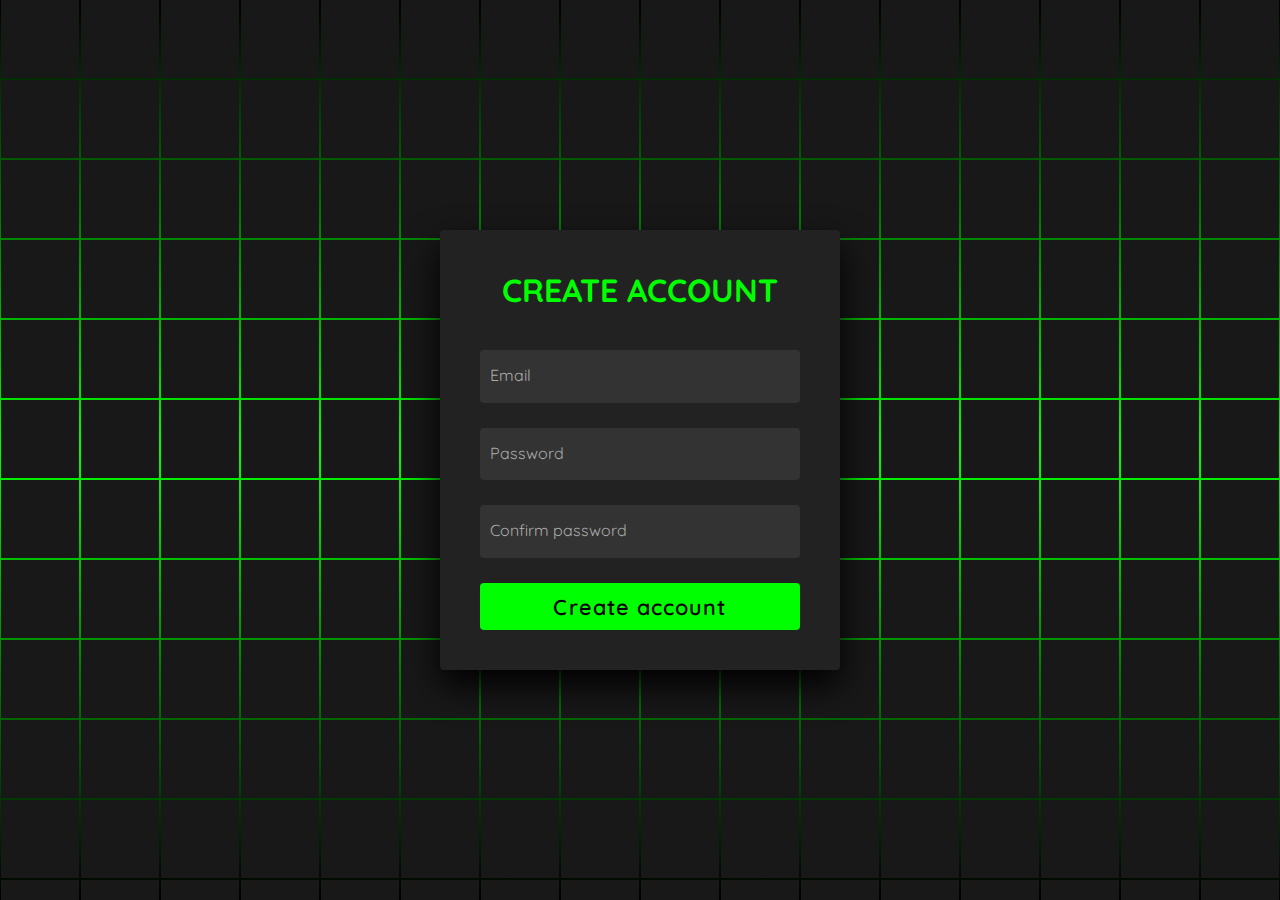
<file: create.html>
<!doctype html>

<html lang="en"> 

 <head> 

  <meta charset="UTF-8"> 

  <title>Create account</title> 

  <link rel="stylesheet" href="./style.css"> 

 </head> 

 <body> <!-- partial:index.partial.html --> 

  <section> <span></span> <span></span> <span></span> <span></span> <span></span> <span></span> <span></span> <span></span> <span></span> <span></span> <span></span> <span></span> <span></span> <span></span> <span></span> <span></span> <span></span> <span></span> <span></span> <span></span> <span></span> <span></span> <span></span> <span></span> <span></span> <span></span> <span></span> <span></span> <span></span> <span></span> <span></span> <span></span> <span></span> <span></span> <span></span> <span></span> <span></span> <span></span> <span></span> <span></span> <span></span> <span></span> <span></span> <span></span> <span></span> <span></span> <span></span> <span></span> <span></span> <span></span> <span></span> <span></span> <span></span> <span></span> <span></span> <span></span> <span></span> <span></span> <span></span> <span></span> <span></span> <span></span> <span></span> <span></span> <span></span> <span></span> <span></span> <span></span> <span></span> <span></span> <span></span> <span></span> <span></span> <span></span> <span></span> <span></span> <span></span> <span></span> <span></span> <span></span> <span></span> <span></span> <span></span> <span></span> <span></span> <span></span> <span></span> <span></span> <span></span> <span></span> <span></span> <span></span> <span></span> <span></span> <span></span> <span></span> <span></span> <span></span> <span></span> <span></span> <span></span> <span></span> <span></span> <span></span> <span></span> <span></span> <span></span> <span></span> <span></span> <span></span> <span></span> <span></span> <span></span> <span></span> <span></span> <span></span> <span></span> <span></span> <span></span> <span></span> <span></span> <span></span> <span></span> <span></span> <span></span> <span></span> <span></span> <span></span> <span></span> <span></span> <span></span> <span></span> <span></span> <span></span> <span></span> <span></span> <span></span> <span></span> <span></span> <span></span> <span></span> <span></span> <span></span> <span></span> <span></span> <span></span> <span></span> <span></span> <span></span> <span></span> <span></span> <span></span> <span></span> <span></span> <span></span> <span></span> <span></span> <span></span> <span></span> <span></span> <span></span> <span></span> <span></span> <span></span> <span></span> <span></span> <span></span> <span></span> <span></span> <span></span> <span></span> <span></span> <span></span> <span></span> <span></span> <span></span> <span></span> <span></span> <span></span> <span></span> <span></span> <span></span> <span></span> <span></span> <span></span> <span></span> <span></span> <span></span> <span></span> <span></span> <span></span> <span></span> <span></span> <span></span> <span></span> <span></span> <span></span> <span></span> <span></span> <span></span> <span></span> <span></span> <span></span> <span></span> <span></span> <span></span> <span></span> <span></span> <span></span> <span></span> <span></span> <span></span> <span></span> <span></span> <span></span> <span></span> <span></span> <span></span> <span></span> <span></span> <span></span> <span></span> <span></span> <span></span> <span></span> <span></span> <span></span> <span></span> <span></span> <span></span> <span></span> <span></span> <span></span> <span></span> <span></span> <span></span> <span></span> <span></span> <span></span> <span></span> <span></span> <span></span> <span></span> <span></span> <span></span> <span></span> <span></span> <span></span> <span></span> <span></span> <span></span> <span></span> <span></span> <span></span> <span></span> <span></span> <span></span> <span></span> <span></span> <span></span> 

   <div class="signin"> 

    <div class="content"> 

     <h2>Create account</h2> 

     <div class="form"> 

      <div class="inputBox"> 

       <input type="email" required id="email"> <i>Email</i> 

      </div> 

      <div class="inputBox"> 

       <input type="password" required id="password"> <i>Password</i> 

      </div> 
      <div class="inputBox"> 

        <input type="password" required id="confirmpassword"> <i>Confirm password</i> 
 
       </div>

    

      <div class="inputBox"> 

       <input type="submit"  value="Create account"> 

      </div> 

     </div> 

    </div> 

   </div> 

  </section> <!-- partial --> 
  

 </body>

</html>
</file>
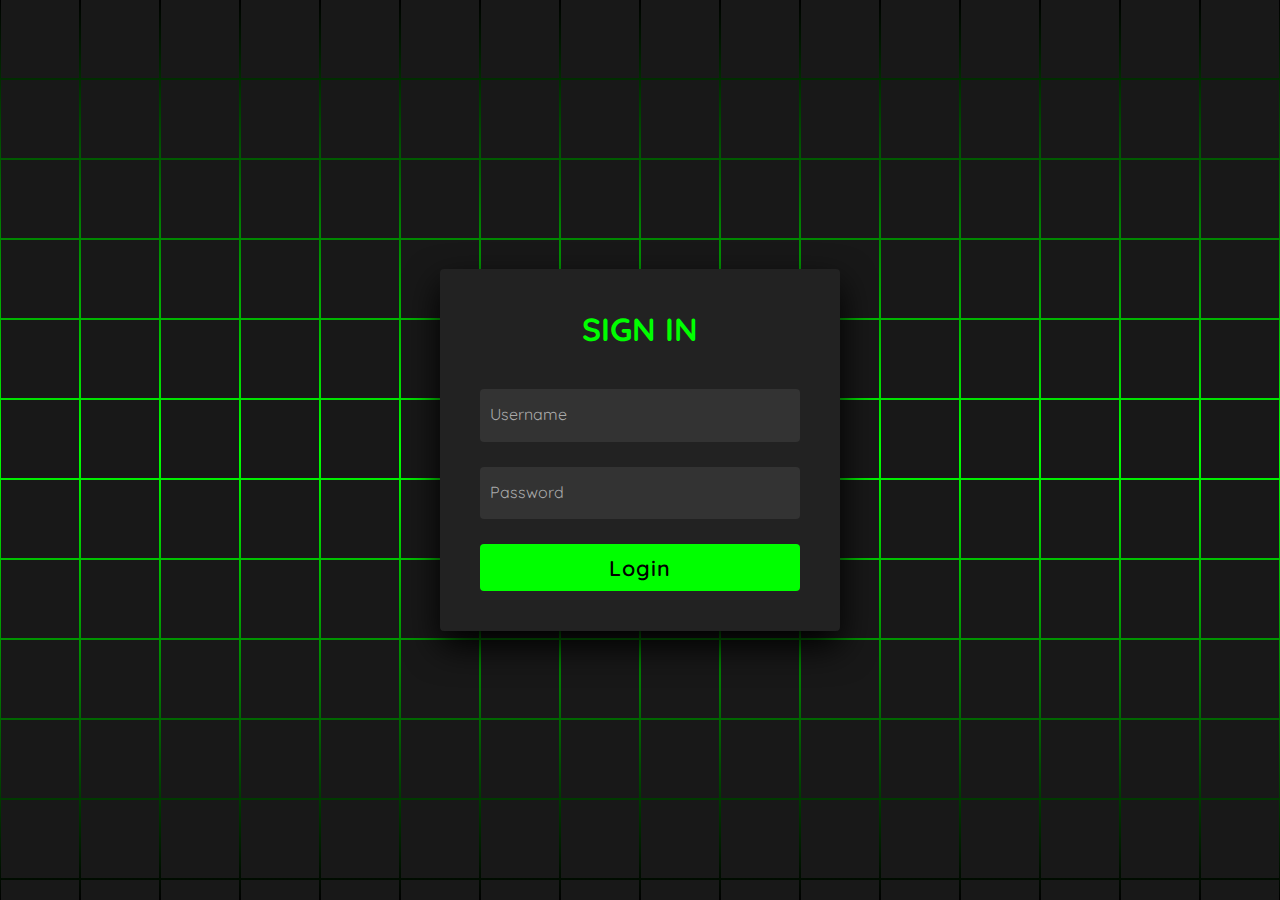
<file: login.html>
<!doctype html>

<html lang="en"> 

 <head> 

  <meta charset="UTF-8"> 

  <title>Login </title> 

  <link rel="stylesheet" href="./style.css"> 

 </head> 

 <body> <!-- partial:index.partial.html --> 

  <section> <span></span> <span></span> <span></span> <span></span> <span></span> <span></span> <span></span> <span></span> <span></span> <span></span> <span></span> <span></span> <span></span> <span></span> <span></span> <span></span> <span></span> <span></span> <span></span> <span></span> <span></span> <span></span> <span></span> <span></span> <span></span> <span></span> <span></span> <span></span> <span></span> <span></span> <span></span> <span></span> <span></span> <span></span> <span></span> <span></span> <span></span> <span></span> <span></span> <span></span> <span></span> <span></span> <span></span> <span></span> <span></span> <span></span> <span></span> <span></span> <span></span> <span></span> <span></span> <span></span> <span></span> <span></span> <span></span> <span></span> <span></span> <span></span> <span></span> <span></span> <span></span> <span></span> <span></span> <span></span> <span></span> <span></span> <span></span> <span></span> <span></span> <span></span> <span></span> <span></span> <span></span> <span></span> <span></span> <span></span> <span></span> <span></span> <span></span> <span></span> <span></span> <span></span> <span></span> <span></span> <span></span> <span></span> <span></span> <span></span> <span></span> <span></span> <span></span> <span></span> <span></span> <span></span> <span></span> <span></span> <span></span> <span></span> <span></span> <span></span> <span></span> <span></span> <span></span> <span></span> <span></span> <span></span> <span></span> <span></span> <span></span> <span></span> <span></span> <span></span> <span></span> <span></span> <span></span> <span></span> <span></span> <span></span> <span></span> <span></span> <span></span> <span></span> <span></span> <span></span> <span></span> <span></span> <span></span> <span></span> <span></span> <span></span> <span></span> <span></span> <span></span> <span></span> <span></span> <span></span> <span></span> <span></span> <span></span> <span></span> <span></span> <span></span> <span></span> <span></span> <span></span> <span></span> <span></span> <span></span> <span></span> <span></span> <span></span> <span></span> <span></span> <span></span> <span></span> <span></span> <span></span> <span></span> <span></span> <span></span> <span></span> <span></span> <span></span> <span></span> <span></span> <span></span> <span></span> <span></span> <span></span> <span></span> <span></span> <span></span> <span></span> <span></span> <span></span> <span></span> <span></span> <span></span> <span></span> <span></span> <span></span> <span></span> <span></span> <span></span> <span></span> <span></span> <span></span> <span></span> <span></span> <span></span> <span></span> <span></span> <span></span> <span></span> <span></span> <span></span> <span></span> <span></span> <span></span> <span></span> <span></span> <span></span> <span></span> <span></span> <span></span> <span></span> <span></span> <span></span> <span></span> <span></span> <span></span> <span></span> <span></span> <span></span> <span></span> <span></span> <span></span> <span></span> <span></span> <span></span> <span></span> <span></span> <span></span> <span></span> <span></span> <span></span> <span></span> <span></span> <span></span> <span></span> <span></span> <span></span> <span></span> <span></span> <span></span> <span></span> <span></span> <span></span> <span></span> <span></span> <span></span> <span></span> <span></span> <span></span> <span></span> <span></span> <span></span> <span></span> <span></span> <span></span> <span></span> <span></span> <span></span> <span></span> <span></span> <span></span> <span></span> <span></span> <span></span> <span></span> 

   <div class="signin"> 

    <div class="content"> 

     <h2>Sign In</h2> 

     <div class="form"> 

      <div class="inputBox"> 

       <input type="email" required id="email"> <i>Username</i> 

      </div> 

      <div class="inputBox"> 

       <input type="password" required id="password"> <i>Password</i> 

      </div> 

    

      <div class="inputBox"> 

       <input type="submit" onclick="auth()" value="Login"> 

      </div> 

     </div> 

    </div> 

   </div> 

  </section> <!-- partial --> 
  <script>
    function auth(){
    var email = document.getElementById('email').value;
    var password=document.getElementById('password').value;
    if(email=='chinmaya@gmail.com'&& password==1234)
    {
        window.location.assign('1.html');
        alert("Login successfull");
    }
    else{
        alert("Invalid information");
        return;
    }
    
    }
</script>

 </body>

</html>
</file>
<file: style.css>
@import url('https://fonts.googleapis.com/css2?family=Quicksand:wght@300;400;500;600;700&display=swap');
*
{
  margin: 0;
  padding: 0;
  box-sizing: border-box;
  font-family: 'Quicksand', sans-serif;
}
body 
{
  display: flex;
  justify-content: center;
  align-items: center;
  min-height: 100vh;
  background: #000;
}
section 
{
  position: absolute;
  width: 100vw;
  height: 100vh;
  display: flex;
  justify-content: center;
  align-items: center;
  gap: 2px;
  flex-wrap: wrap;
  overflow: hidden;
}
section::before 
{
  content: '';
  position: absolute;
  width: 100%;
  height: 100%;
  background: linear-gradient(#000,#0f0,#000);
  animation: animate 5s linear infinite;
}
@keyframes animate 
{
  0%
  {
    transform: translateY(-100%);
  }
  100%
  {
    transform: translateY(100%);
  }
}
section span 
{
  position: relative;
  display: block;
  width: calc(6.25vw - 2px);
  height: calc(6.25vw - 2px);
  background: #181818;
  z-index: 2;
  transition: 1.5s;
}
section span:hover 
{
  background: #0f0;
  transition: 0s;
}

section .signin
{
  position: absolute;
  width: 400px;
  background: #222;  
  z-index: 1000;
  display: flex;
  justify-content: center;
  align-items: center;
  padding: 40px;
  border-radius: 4px;
  box-shadow: 0 15px 35px rgba(0,0,0,9);
}
section .signin .content 
{
  position: relative;
  width: 100%;
  display: flex;
  justify-content: center;
  align-items: center;
  flex-direction: column;
  gap: 40px;
}
section .signin .content h2 
{
  font-size: 2em;
  color: #0f0;
  text-transform: uppercase;
}
section .signin .content .form 
{
  width: 100%;
  display: flex;
  flex-direction: column;
  gap: 25px;
}
section .signin .content .form .inputBox
{
  position: relative;
  width: 100%;
}
section .signin .content .form .inputBox input 
{
  position: relative;
  width: 100%;
  background: #333;
  border: none;
  outline: none;
  padding: 25px 10px 7.5px;
  border-radius: 4px;
  color: #fff;
  font-weight: 500;
  font-size: 1em;
}
section .signin .content .form .inputBox i 
{
  position: absolute;
  left: 0;
  padding: 15px 10px;
  font-style: normal;
  color: #aaa;
  transition: 0.5s;
  pointer-events: none;
}
.signin .content .form .inputBox input:focus ~ i,
.signin .content .form .inputBox input:valid ~ i
{
  transform: translateY(-7.5px);
  font-size: 0.8em;
  color: #fff;
}
.signin .content .form .links 
{
  position: relative;
  width: 100%;
  display: flex;
  justify-content: space-between;
}
.signin .content .form .links a 
{
  color: #fff;
  text-decoration: none;
}
.signin .content .form .links a:nth-child(2)
{
  color: #0f0;
  font-weight: 600;
}
.signin .content .form .inputBox input[type="submit"]
{
  padding: 10px;
  background: #0f0;
  color: #000;
  font-weight: 600;
  font-size: 1.35em;
  letter-spacing: 0.05em;
  cursor: pointer;
}
input[type="submit"]:active
{
  opacity: 0.6;
}
@media (max-width: 900px)
{
  section span 
  {
    width: calc(10vw - 2px);
    height: calc(10vw - 2px);
  }
}
@media (max-width: 600px)
{
  section span 
  {
    width: calc(20vw - 2px);
    height: calc(20vw - 2px);
  }
}
</file>
